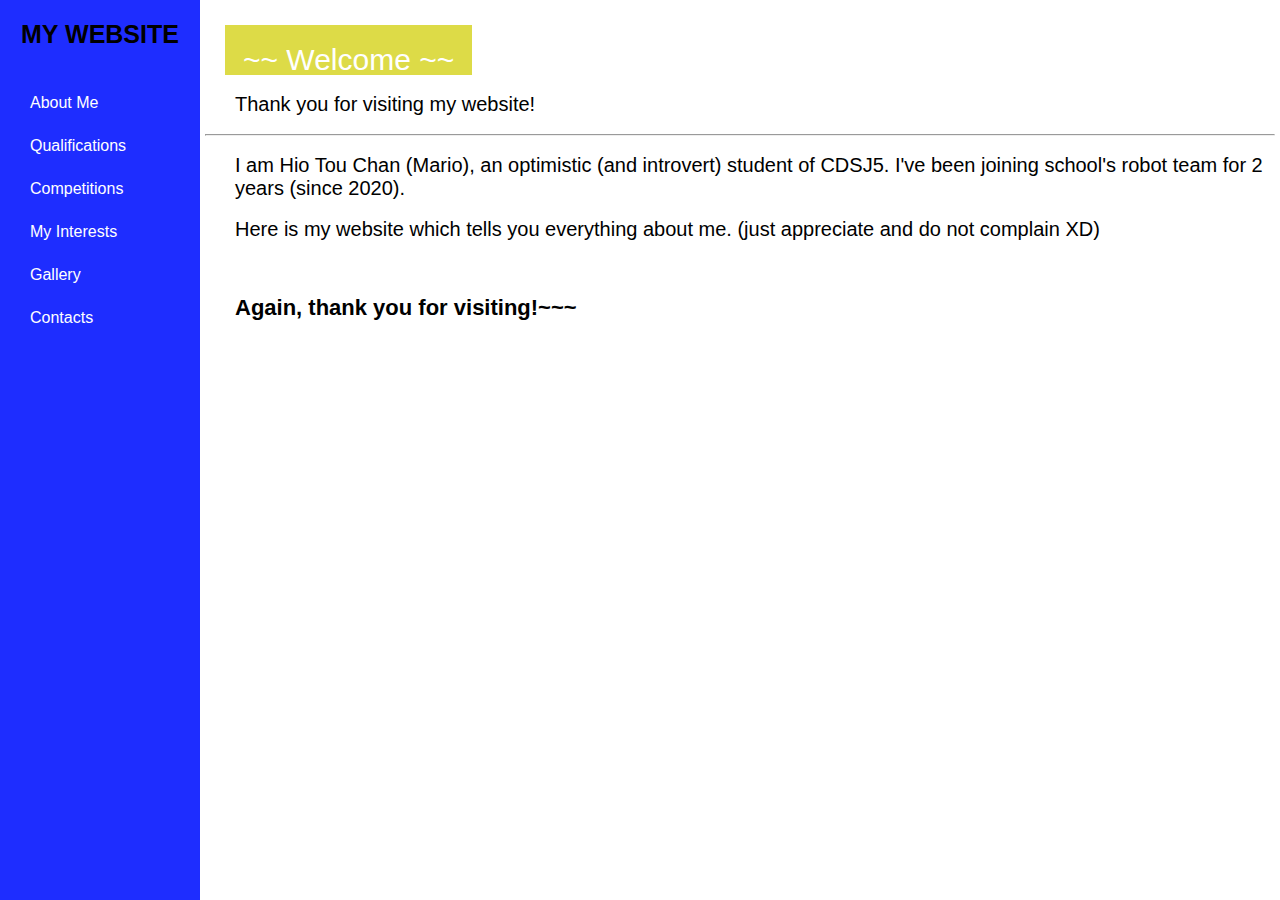
<file: index.html>
<!DOCTYPE html>
<html lang="en">
<head>
    <meta charset="UTF-8">
    <meta http-equiv="X-UA-Compatible" content="IE=edge">
    <meta name="viewport" content="width=device-width, initial-scale=1.0">
    <link rel="stylesheet" href="style.css">
    <title>F5A_03_Mario_20220616</title>
</head>
<body>
    <div class="sidebar">
        <h2>My Website</h2>
        <ul class="nav">
          <li>
            <a href="aboutme.html">
              <span>About Me</span>
            </a>
          </li>
          <li>
            <a href="qualifications.html">
              <span>Qualifications</span>
            </a>
          </li>
          <li>
            <a href="competitions.html">
              <span>Competitions</span>
            </a>
          </li>
          <li>
            <a href="myinterests.html">
              <span>My Interests</span>
            </a>
          </li>
          <li>
            <a href="gallery.html">
              <span>Gallery</span>
            </a>
          </li>
          <li>
            <a href="contacts.html">
              <span>Contacts</span>
            </a>
          </li>
        </ul>
      </div>
      <div class="main">
        <div id=flip>
          <div><div>~~ Welcome ~~</div></div>
          <div><div>~~ Nice to meet you ~~</div></div>
          <div><div>~~ Hello ~~</div></div>
        </div>
        <br>
         <p>
             Thank you for visiting my website!
         </p><br><hr><br>
         <p>
           I am Hio Tou Chan (Mario), an optimistic (and introvert) student of CDSJ5. I've been joining school's robot team for 2 years (since 2020). 
         </p><br>
         <p>Here is my website which tells you everything about me. (just appreciate and do not complain XD)</p>
         <br><br><br>
         <p style="font-weight:600; font-size: 22px;">Again, thank you for visiting!~~~</p>
      </div>
</body>
</html>
</file>
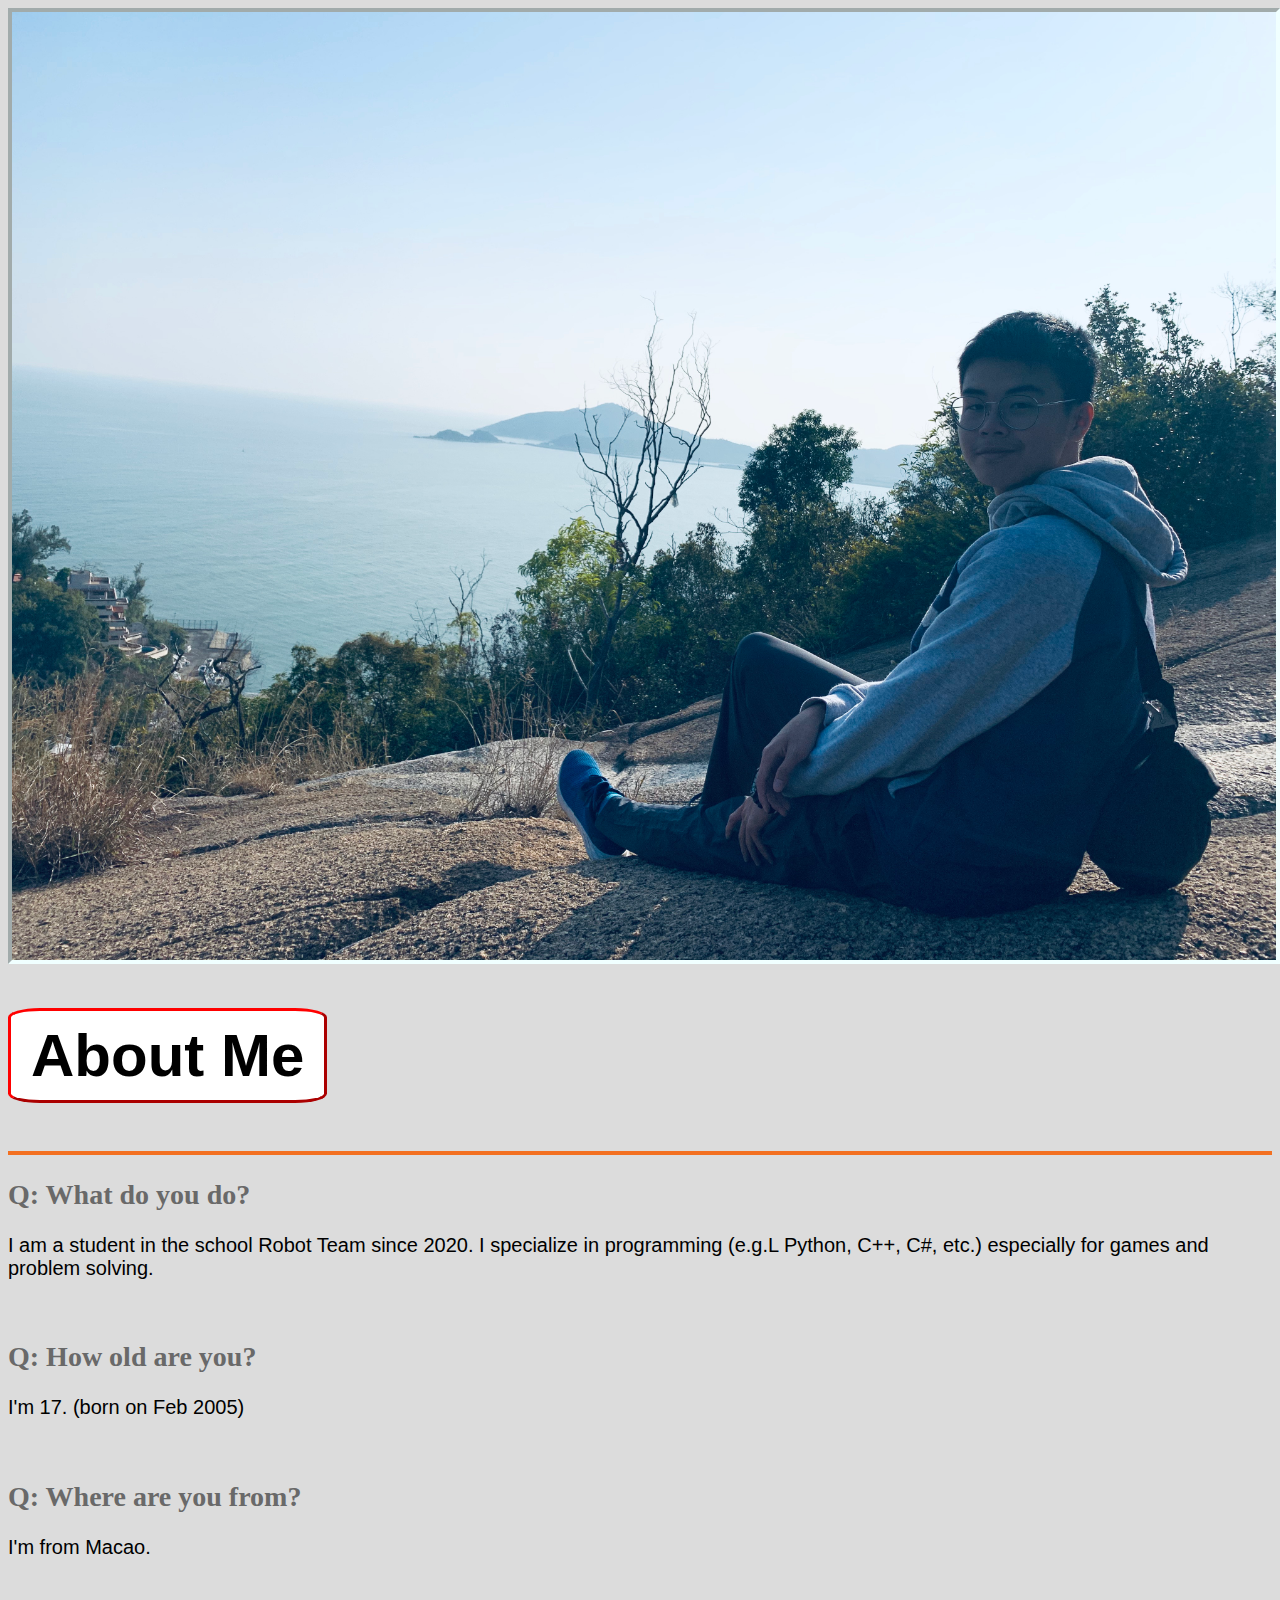
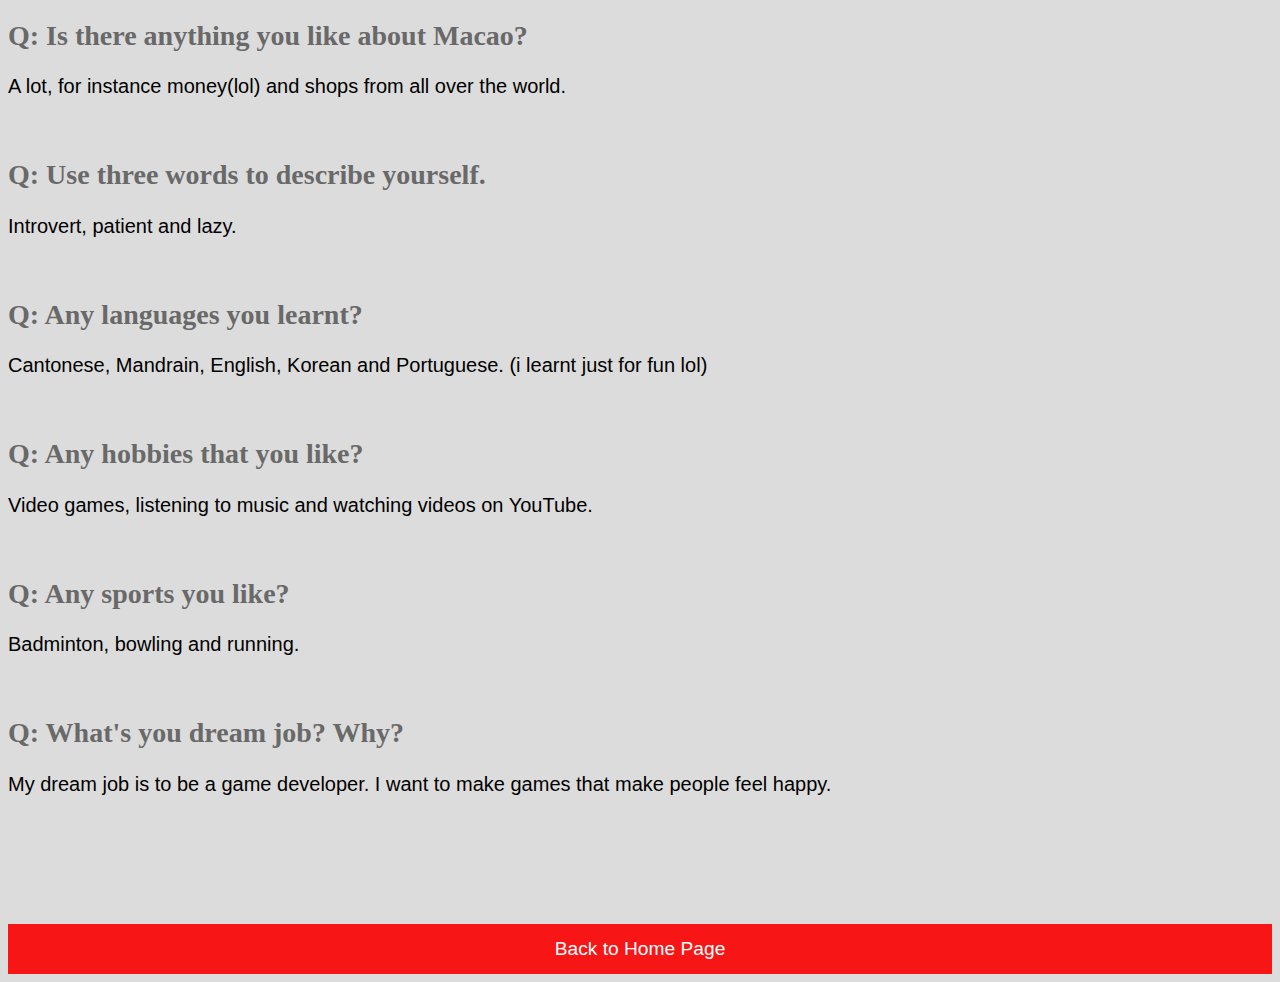
<file: aboutme.html>
<!DOCTYPE html>
<html lang="en" >
<head>
  <meta charset="UTF-8">
  <title>About Me</title>
  <link rel="stylesheet" href="aboutme_style.css">

</head>
<body>
<!-- partial:index.partial.html -->
<div class="pic">
  <img src="images/JPyPDtt.jpg" alt="">
</div>
    <h1>About Me</h1>
    <hr>

    <h2>Q: What do you do?</h2>
    <p>I am a student in the school Robot Team since 2020. I specialize in programming (e.g.L Python, C++, C#, etc.) especially for games and problem solving.</p> 
    <br>

    <h2>Q: How old are you?</h2>
    <p>I'm 17. (born on Feb 2005)</p>
    <br>

    <h2>Q: Where are you from?</h2>
    <p>I'm from Macao.</p>
    <br>

    <h2>Q: Is there anything you like about Macao?</h2>
    <p>A lot, for instance money(lol) and shops from all over the world.</p>
    <br>

    <h2>Q: Use three words to describe yourself.</h2>
    <p>Introvert, patient and lazy.</p>
    <br>

    <h2>Q: Any languages you learnt?</h2>
    <p>Cantonese, Mandrain, English, Korean and Portuguese. (i learnt just for fun lol)</p>
    <br>
    
    <h2>Q: Any hobbies that you like?</h2>
    <p>Video games, listening to music and watching videos on YouTube.</p>
    <br>

    <h2>Q: Any sports you like?</h2>
    <p>Badminton, bowling and running.</p>
    <br>

    <h2>Q: What's you dream job? Why?</h2>
    <p>My dream job is to be a game developer. I want to make games that make people feel happy. </p>
    <br>

    <br><br><br><br><br>
    <a href="index.html">Back to Home Page</a>
<!-- partial -->
  
</body>
</html>
</file>
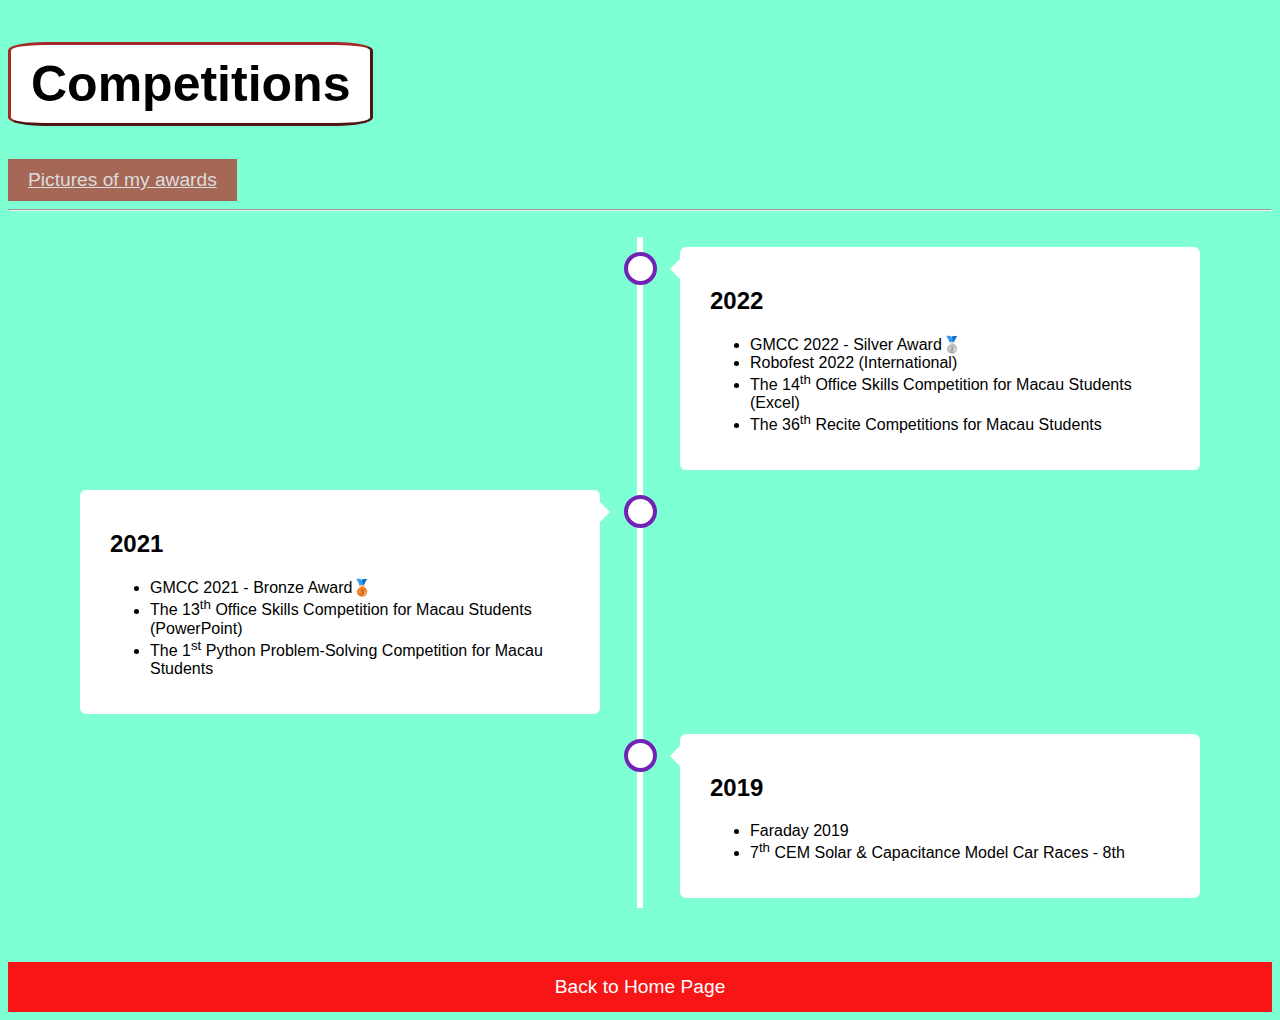
<file: competitions.html>
<!DOCTYPE html>
<html lang="en">
<head>
    <link rel="stylesheet" href="competitions_style.css">
    <meta charset="UTF-8">
    <meta http-equiv="X-UA-Compatible" content="IE=edge">
    <meta name="viewport" content="width=device-width, initial-scale=1.0">
    <title>Competitions</title>
</head>
<body>
    <h1>Competitions</h1>
    <br>
    <a href="gallery.html#2">Pictures of my awards</a>
    <br><hr><br>
    <div class="timeline">
        <div class="container right">
          <div class="content">
            <h2>2022</h2>
            <ul>
            <li>GMCC 2022 - Silver Award🥈</li>
            <li>Robofest 2022 (International)</li>
            <li>The 14<sup>th</sup> Office Skills Competition for Macau Students (Excel)</li>
            <li>The 36<sup>th</sup> Recite Competitions for Macau Students</li>
            </ul>
          </div>
        </div>
        <div class="container left">
          <div class="content">
            <h2>2021</h2>
            <ul>
            <li>GMCC 2021 - Bronze Award🥉</li>
            <li>The 13<sup>th</sup> Office Skills Competition for Macau Students (PowerPoint)</li>
            <li>The 1<sup>st</sup> Python Problem-Solving Competition for Macau Students</li>
            </ul>
          </div>
        </div>
        <div class="container right">
            <div class="content">
              <h2>2019</h2>
              <ul>
                  <li>Faraday 2019</li>
                  <li>7<sup>th</sup> CEM Solar & Capacitance Model Car Races - 8th</li>
            </ul>
            </div>
          </div>
      </div>
      <br><br><br>
      <div class="hp">
        <a href="index.html">Back to Home Page</a>
      </div>
</body>
</html>
</file>
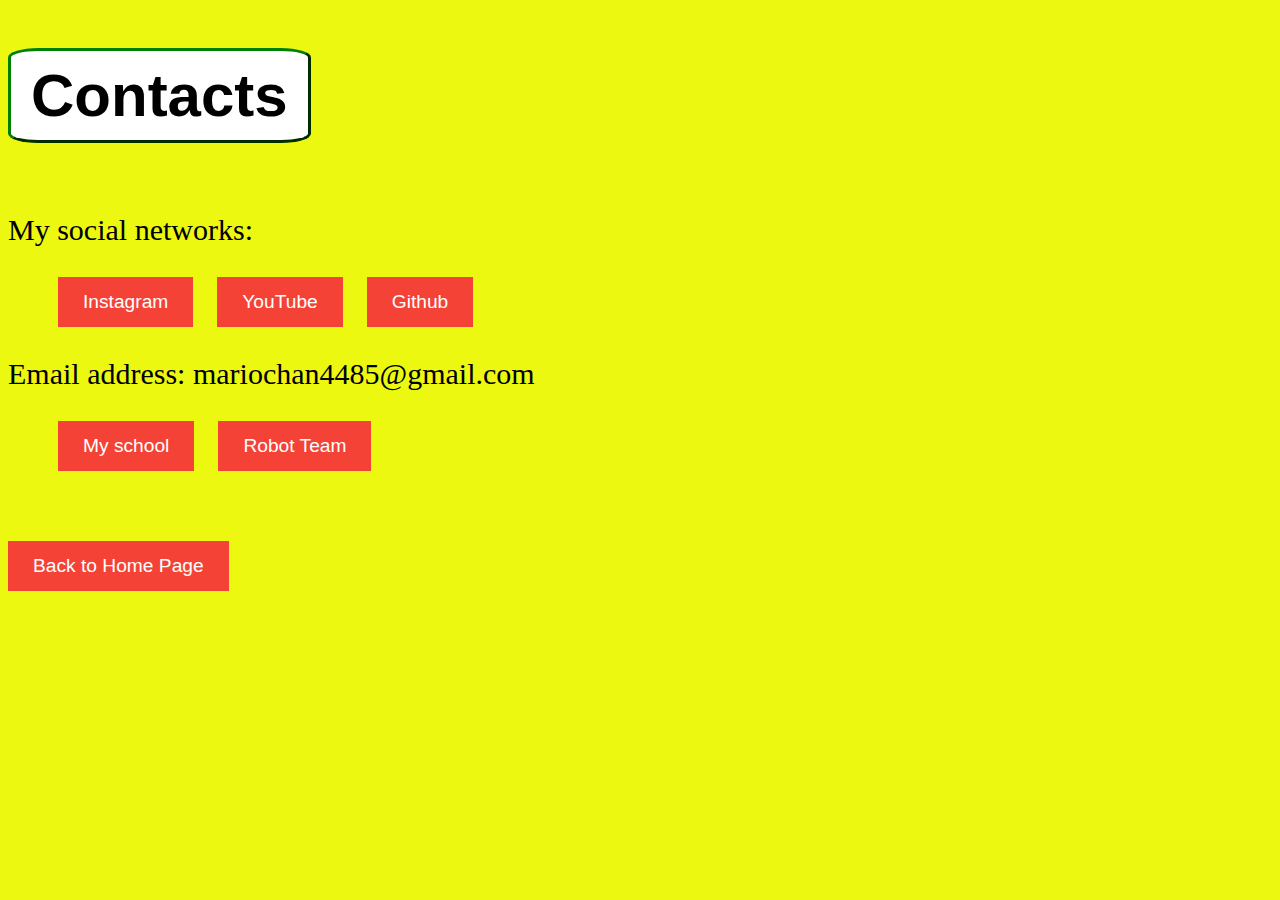
<file: contacts.html>
<!DOCTYPE html>
<html lang="en">
<head>
    <link rel="stylesheet" href="contacts_style.css">
    <meta charset="UTF-8">
    <meta http-equiv="X-UA-Compatible" content="IE=edge">
    <meta name="viewport" content="width=device-width, initial-scale=1.0">
    <title>Contacts</title>
</head>
<body>
    <h1>Contacts</h1>
    <footer class="content-footer">
        <p>My social networks:</p>
        <ul class="social">
            <li><a class="css-is-deranged" href="https://www.instagram.com/itcupclub/">Instagram</a></li>
            <li><a class="css-is-deranged" href="https://www.youtube.com/channel/UCkzsdDDY5-o6HDh-db7fPMA">YouTube</a></li>
            <li><a class="css-is-deranged" href="https://github.com/itcupclub">Github</a></li>
        </ul>
    </footer>
    <p>Email address: mariochan4485@gmail.com</p>
    <ul class="social">
        <li><a href="http://new.cdsj5.edu.mo/">My school</a></li>
        <li><a href="http://cdsj5robot.com/">Robot Team</a></li>
    </ul><br><br><br>
    <a href="index.html">Back to Home Page</a>
</body>
</html>
</file>
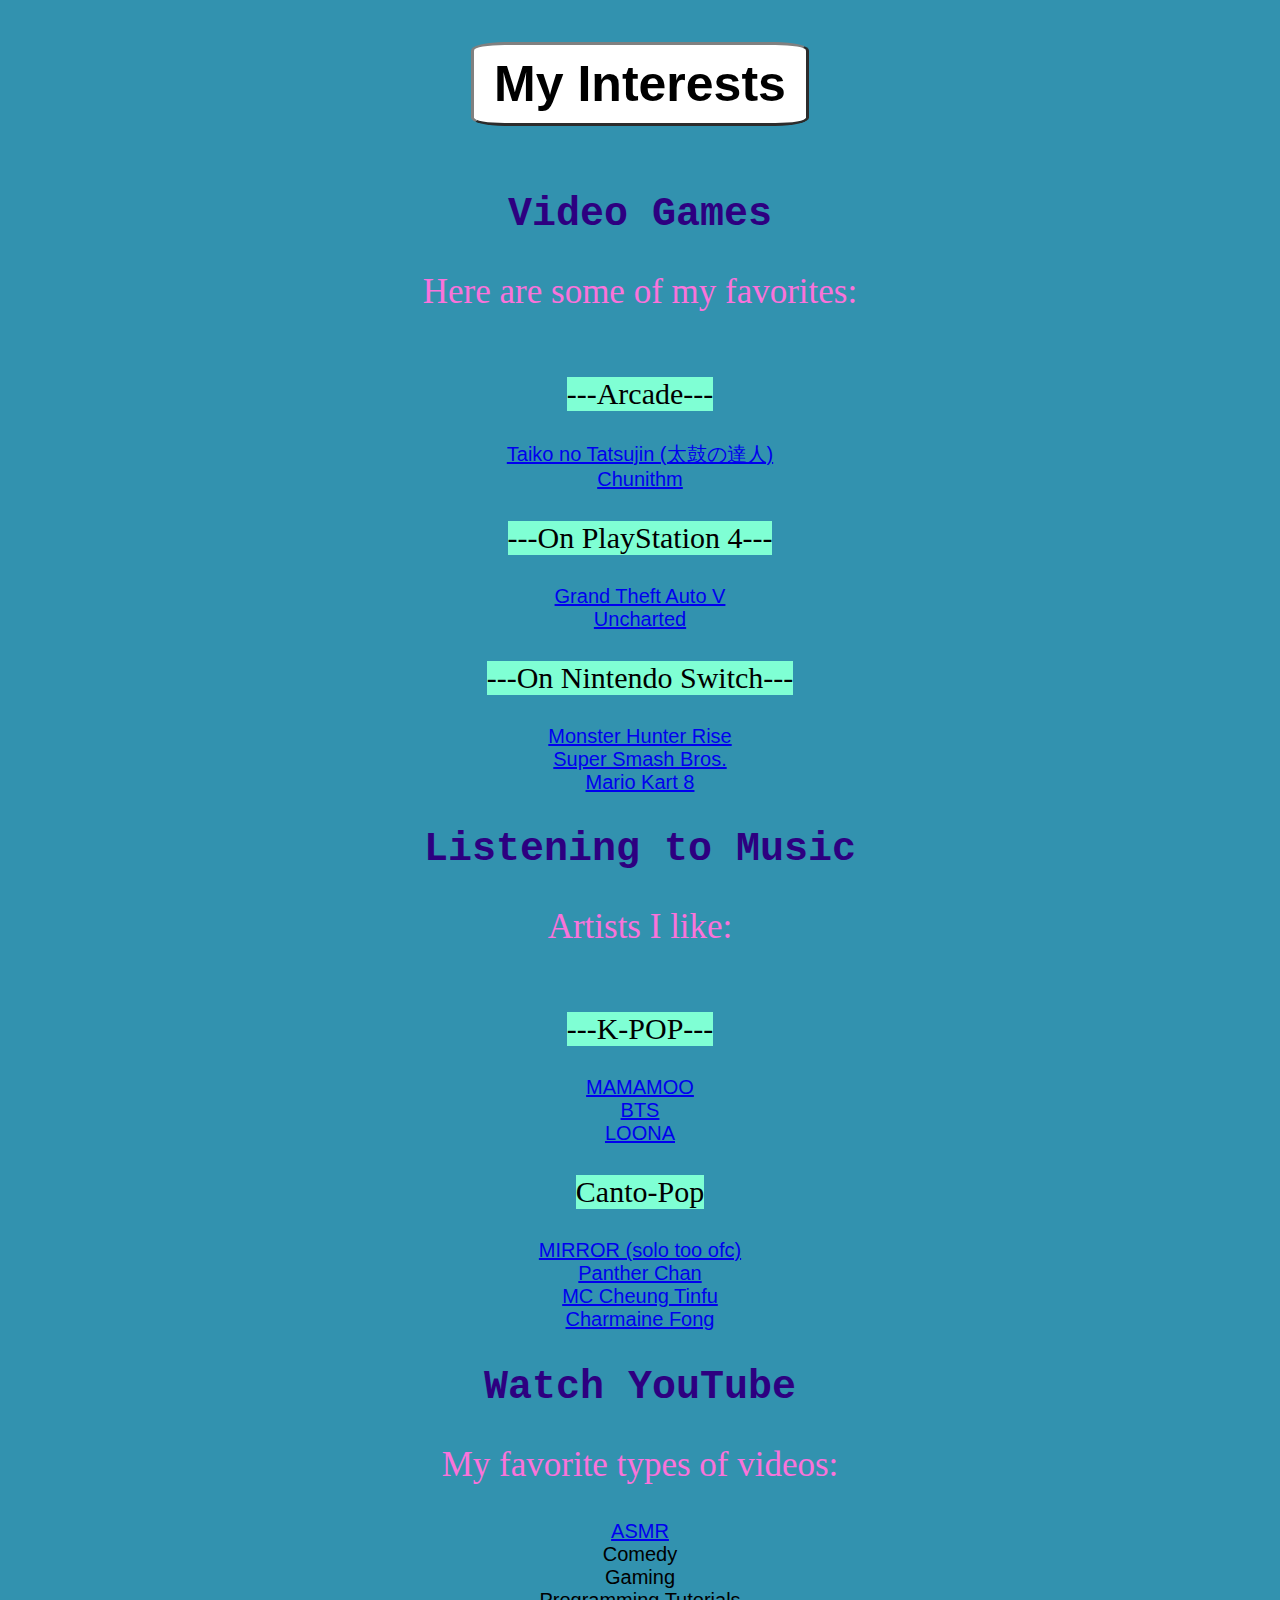
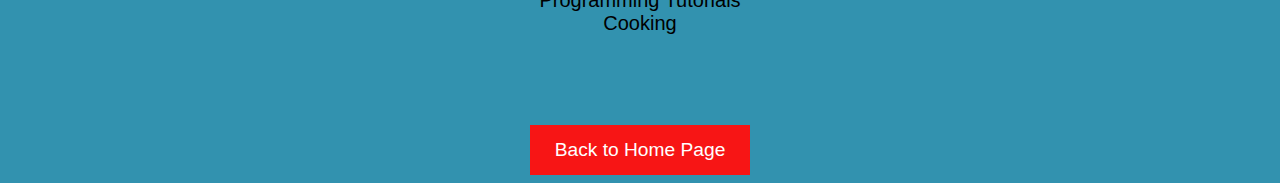
<file: myinterests.html>
<!DOCTYPE html>
<html lang="en">
<head>
    <link rel="stylesheet" href="myinterests_style.css">
    <meta charset="UTF-8">
    <meta http-equiv="X-UA-Compatible" content="IE=edge">
    <meta name="viewport" content="width=device-width, initial-scale=1.0">
    <title>My Interests</title>
</head>
<body style="text-align: center;">
    <h1>My Interests</h1>
        <h2>Video Games</h2>
        <p>Here are some of my favorites:</p>
            <div class="subtitle"><p>---Arcade---</p></div>
                <div class="inside">
                    <li><a href="https://en.wikipedia.org/wiki/Taiko_no_Tatsujin">Taiko no Tatsujin (太鼓の達人)</a></li>
                    <li><a href="https://en.wikipedia.org/wiki/Chunithm">Chunithm</a></li>
                </div>
            <div class="subtitle"><p>---On PlayStation 4---</p></div>
            <div class="inside">
                <li><a href="https://en.wikipedia.org/wiki/Grand_Theft_Auto_V">Grand Theft Auto V</a></li>
                <li><a href="https://en.wikipedia.org/wiki/Uncharted">Uncharted</a></li></div>
            <div class="subtitle"><p>---On Nintendo Switch---</p></div>
            <div class="inside">
                <li><a href="https://en.wikipedia.org/wiki/Monster_Hunter_Rise">Monster Hunter Rise</a></li>
                <li><a href="https://en.wikipedia.org/wiki/Super_Smash_Bros.">Super Smash Bros.</a></li>
                <li><a href="https://en.wikipedia.org/wiki/Mario_Kart_8">Mario Kart 8</a></li>
            </div>

        <h2>Listening to Music</h2>
        <p>Artists I like:</p>
            <div class="subtitle"><p>---K-POP---</p></div>
            <div class="inside">
                <li><a href="https://en.wikipedia.org/wiki/Mamamoo">MAMAMOO</a></li>
                <li><a href="https://en.wikipedia.org/wiki/BTS">BTS</a></li>
                <li><a href="https://en.wikipedia.org/wiki/Loona">LOONA</a></li>
            </div>
            <div class="subtitle"><p>Canto-Pop</p></div>
            <div class="inside">
                <li><a href="https://en.wikipedia.org/wiki/Mirror_(group)">MIRROR (solo too ofc)</a></li>
                <li><a href="https://zh.wikipedia.org/wiki/%E9%99%B3%E8%95%BE">Panther Chan</a></li>
                <li><a href="https://zh.wikipedia.org/wiki/%E5%BC%B5%E5%A4%A9%E8%B3%A6">MC Cheung Tinfu</a></li>
                <li><a href="https://zh.wikipedia.org/wiki/%E6%96%B9%E7%9A%93%E7%8E%9F">Charmaine Fong</a></li>
            </div>

        <h2>Watch YouTube</h2>
        <p>My favorite types of videos:</p>
        <div class="inside">
            <li><a href="https://en.wikipedia.org/wiki/ASMR">ASMR</a></li>
            <li>Comedy <span><a href=""></a></span></li>
            <li>Gaming</li>
            <li>Programming Tutorials</li>
            <li>Cooking</li>
        </div>
    <br><br><br><br><br>
    <div class="back">
    <a href="index.html">Back to Home Page</a>
    </div>
</body>
</html>
</file>
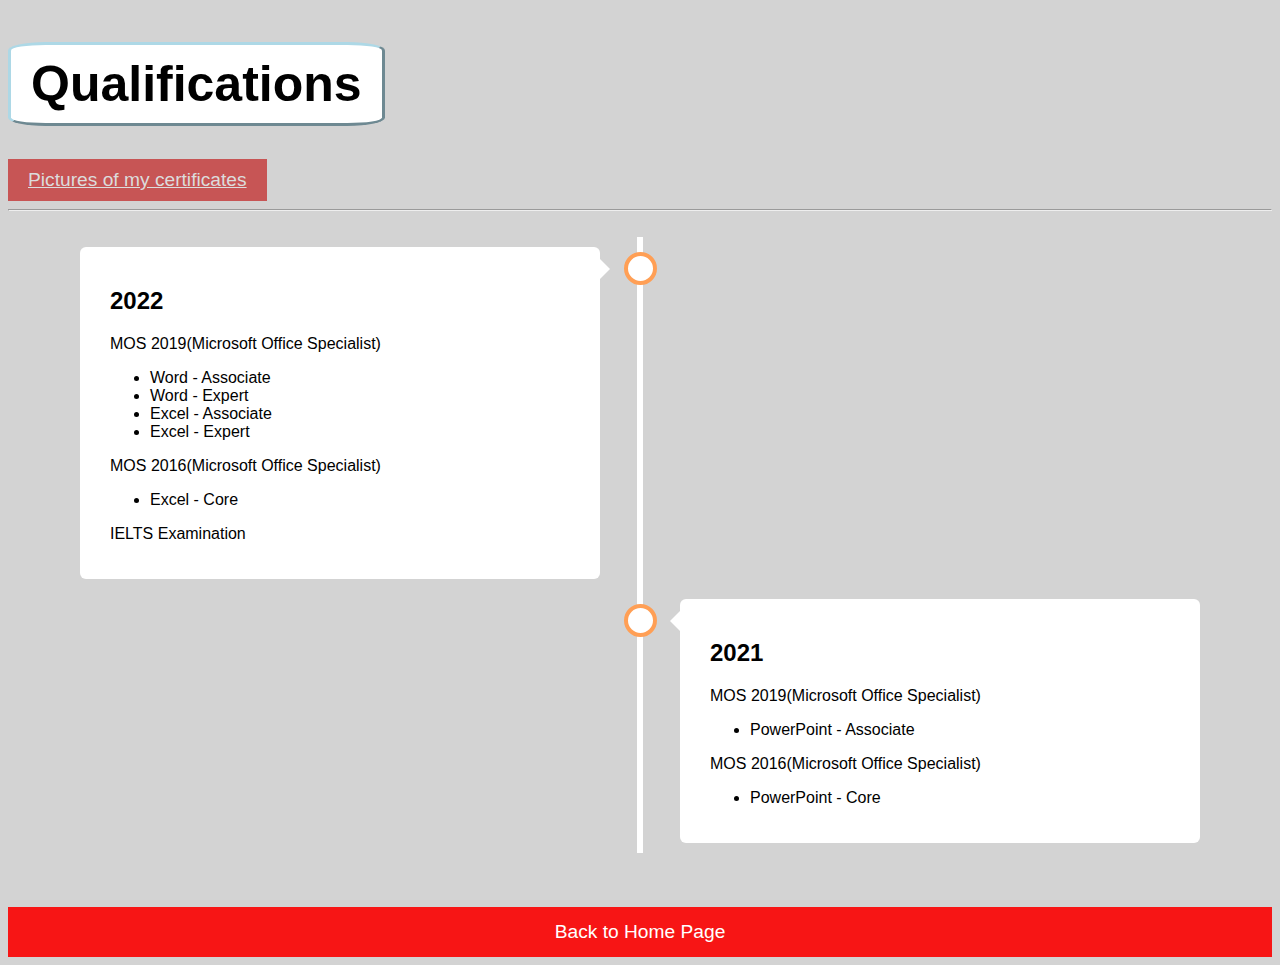
<file: qualifications.html>
<!DOCTYPE html>
<html lang="en">
<head>
    <link rel="stylesheet" href="qualifications_style.css">
    <meta charset="UTF-8">
    <meta http-equiv="X-UA-Compatible" content="IE=edge">
    <meta name="viewport" content="width=device-width, initial-scale=1.0">
    <title>Qualifications</title>
</head>
<body>
    <h1>Qualifications</h1>
    <br>
    <a href="gallery.html#1">Pictures of my certificates</a>
    <br><hr><br>
    <div class="timeline">
        <div class="container left">
          <div class="content">
            <h2>2022</h2>
            <p>MOS 2019(Microsoft Office Specialist)</p>
            <ul>
                <li>Word - Associate</li>
                <li>Word - Expert</li>
                <li>Excel - Associate</li>
                <li>Excel - Expert</li>
            </ul>
            <p>MOS 2016(Microsoft Office Specialist)</p>
            <ul>
                <li>Excel - Core</li>
            </ul>
            <p>IELTS Examination</p>
          </div>
        </div>
        <div class="container right">
          <div class="content">
            <h2>2021</h2>
            <p>MOS 2019(Microsoft Office Specialist)</p>
            <ul><li>PowerPoint - Associate</li></ul>
            <p>MOS 2016(Microsoft Office Specialist)</p>
            <ul><li>PowerPoint - Core</li></ul>
          </div>
        </div>
      </div>
      <br><br><br>
      <div class="hp"><a href="index.html">Back to Home Page</a></div>
</body>
</html>
</file>
<file: style.css>
@import url('https://fonts.googleapis.com/css?family=Roboto:700');

*{
    margin: 0;
    padding: 0;
    text-decoration: none;
}

body{
    box-sizing: border-box;
    font-family: 'Segoe UI', Tahoma, Geneva, Verdana, sans-serif;
}

.sidebar{
    position: fixed;
    background: #1e2dff;
    width: 200px;
    height: 100%;
    top: 0;
    left: 0;
    z-index: 1;
}

.sidebar h2{
    text-align: center;
    font-size: 25px;
    text-transform: uppercase;
    color: #000000;
    background: #1e2dff;
    padding: 20px;
    font-weight: bold;
}


.sidebar ul li {
    margin: 25px 0;
}

.sidebar ul li a{
    color: #ffffff;
    padding: 0 30px;

}
.sidebar ul li a:hover{
    color: #000000;
    margin-left: 20px;
    transition: 0.4s;
}

.main{
    margin-left: 200px;
    padding: 5px;
}

.main p{
    font-size: 20px;
    margin-left: 30px;
}

#flip {
    margin-top: 20px;
    margin-left: 20px;
    height:50px;
    overflow:hidden;
}
  
#flip > div > div {
  font-size: 30px;
  color:#fff;
  padding:18px 18px;
  height:50px;
  margin-bottom:45px;
  display:inline-block;
}

#flip div:first-child {
  animation: show 5s linear infinite;
}

#flip div div {
  background:#42c58a;
}

#flip div:first-child div {
  background:#dddb47;
}

#flip div:last-child div {
  background:#DC143C;
}

@keyframes show {
  0% {margin-top:-270px;}
  5% {margin-top:-180px;}
  33% {margin-top:-180px;}
  38% {margin-top:-82px;}
  66% {margin-top:-82px;}
  71% {margin-top:-8px;}
  99.99% {margin-top:-8px;}
  100% {margin-top:-270px;}
}
</file>
<file: aboutme_style.css>
*{
    background-color: gainsboro;
}

.pic img{
    border: 4px inset azure;
    background-size: cover;
    width: 100%;
    height: 100%
}

a:hover a:active{
    background-color: red;
}

a{
    font-size: larger;
    font-family: 'Segoe UI', Tahoma, Geneva, Verdana, sans-serif;
    background-color: #f71515;
    color: white;
    padding: 14px 25px;
    text-align: center;
    text-decoration: none;
    display: block; 
}

h1{
    font-size: 60px;
    font-family: 'Segoe UI', Tahoma, Geneva, Verdana, sans-serif;
    color:black;
    padding: 10px 20px;
    display: inline-block;
    background-color: #ffffff;
    border-radius: 10%;
    border: 3px outset red;
}

p{
    font-family:'Gill Sans', 'Gill Sans MT', Calibri, 'Trebuchet MS', sans-serif;
    font-size: 20px;
}

h2{
    font-family: Cambria, Cochin, Georgia, Times, 'Times New Roman', serif;
    color: dimgray;
    font-size: 28px;
}

hr{
    border: 2.5px solid #f37021;
}
</file>
<file: competitions_style.css>
*{
    box-sizing: border-box;
}

h1{
    font-family:'Gill Sans', 'Gill Sans MT', Calibri, 'Trebuchet MS', sans-serif;
    font-size: 50px;
    padding: 10px 20px;
    display: inline-block;
    background-color: #ffffff;
    border-radius: 10%;
    border: 3px outset brown;
}

/* Set a background color */
body {
    background-color:aquamarine;
    font-family: Helvetica, sans-serif;
  }
  
  /* The actual timeline (the vertical ruler) */
  .timeline {
    position: relative;
    max-width: 1200px;
    margin: 0 auto;
  }
  
  /* The actual timeline (the vertical ruler) */
  .timeline::after {
    content: '';
    position: absolute;
    width: 6px;
    background-color: white;
    top: 0;
    bottom: 0;
    left: 50%;
    margin-left: -3px;
  }
  
  /* Container around content */
  .container {
    padding: 10px 40px;
    position: relative;
    background-color: inherit;
    width: 50%;
  }
  
  /* The circles on the timeline */
  .container::after {
    content: '';
    position: absolute;
    width: 25px;
    height: 25px;
    right: -17px;
    background-color: white;
    border: 4px solid #7023b4;
    top: 15px;
    border-radius: 50%;
    z-index: 1;
  }
  
  /* Place the container to the left */
  .left {
    left: 0;
  }
  
  /* Place the container to the right */
  .right {
    left: 50%;
  }
  
  /* Add arrows to the left container (pointing right) */
  .left::before {
    content: " ";
    height: 0;
    position: absolute;
    top: 22px;
    width: 0;
    z-index: 1;
    right: 30px;
    border: medium solid white;
    border-width: 10px 0 10px 10px;
    border-color: transparent transparent transparent white;
  }
  
  /* Add arrows to the right container (pointing left) */
  .right::before {
    content: " ";
    height: 0;
    position: absolute;
    top: 22px;
    width: 0;
    z-index: 1;
    left: 30px;
    border: medium solid white;
    border-width: 10px 10px 10px 0;
    border-color: transparent white transparent transparent;
  }
  
  /* Fix the circle for containers on the right side */
  .right::after {
    left: -16px;
  }
  
  /* The actual content */
  .content {
    padding: 20px 30px;
    background-color: white;
    position: relative;
    border-radius: 6px;
  }
  
  /* Media queries - Responsive timeline on screens less than 600px wide */
  @media screen and (max-width: 600px) {
  /* Place the timelime to the left */
    .timeline::after {
      left: 31px;
    }
  
  /* Full-width containers */
    .container {
      width: 100%;
      padding-left: 70px;
      padding-right: 25px;
    }
  
  /* Make sure that all arrows are pointing leftwards */
    .container::before {
      left: 60px;
      border: medium solid white;
      border-width: 10px 10px 10px 0;
      border-color: transparent white transparent transparent;
    }
  
  /* Make sure all circles are at the same spot */
    .left::after, .right::after {
      left: 15px;
    }
  
  /* Make all right containers behave like the left ones */
    .right {
      left: 0%;
    }
  }

.hp a:hover a:active{
    background-color: red;
}

.hp a{
    font-size: larger;
    font-family: 'Segoe UI', Tahoma, Geneva, Verdana, sans-serif;
    background-color: #f71515;
    color: white;
    padding: 14px 25px;
    text-align: center;
    text-decoration: none;
    display: block; 
}

a{
  display:inline-block;
  padding: 10px 20px;
  font-size: larger;
  font-family:'Segoe UI', Tahoma, Geneva, Verdana, sans-serif;
  background-color: rgba(192, 0, 0, 0.597);
  color: rgb(220, 220, 220);
  text-align: center;
}
</file>
<file: contacts_style.css>
*{
    background:#ecf810;
}

a{
    font-size: larger;
    font-family: 'Segoe UI', Tahoma, Geneva, Verdana, sans-serif;
    background-color: #f44336;
    color: white;
    padding: 14px 25px;
    text-align: center;
    text-decoration: none;
    display: inline-block; 
}

a:hover a:active{
    background-color: red;
}

h1{
    font-size: 60px;
    font-family: 'Segoe UI', Tahoma, Geneva, Verdana, sans-serif;
    color:black;
    padding: 10px 20px;
    background-color: #ffffff;
    display: inline-block;
    border-radius: 10%;
    border: 3px outset green;
}

p{
    font-size: 30px;
    font-family:Georgia, 'Times New Roman', Times, serif;
}

.social > li{
    display: inline-block;
    margin: 0 10px;
  }
  
.content-footer {
    text-align: left;
    text-decoration: none;
}
</file>
<file: myinterests_style.css>
*{
    background-color: rgb(50, 146, 175);
}

.back a:hover a:active{
    background-color: red;
}

.back a{
    font-size: larger;
    font-family: 'Segoe UI', Tahoma, Geneva, Verdana, sans-serif;
    background-color: #f71515;
    color: white;
    padding: 14px 25px;
    text-align: center;
    text-decoration: none;
    display: inline-block; 
}

h1{
    font-size: 50px;
    font-family:'Segoe UI', Tahoma, Geneva, Verdana, sans-serif;
    padding: 10px 20px;
    background-color: #ffffff;
    display: inline-block;
    border-radius: 10%;
    border: 3px outset gray;
}

h2{
    font-size: 40px;
    font-family: 'Courier New', Courier, monospace;
    color: rgb(45, 0, 128);
}

ul li{
    font-size: 16px;
    font-family:'Trebuchet MS', 'Lucida Sans Unicode', 'Lucida Grande', 'Lucida Sans', Arial, sans-serif;
    font-weight: 300;
    line-height: 30px;
}

p{
    font-size: 35px;
    color:rgb(250, 115, 219);
    font-family: fantasy;
}

.subtitle p{
    font-size: 30px;
    font-family:Cambria, Cochin, Georgia, Times, 'Times New Roman', serif;
    color:rgb(0, 0, 0);
    display:inline-block;
    background: aquamarine;
}

.inside li{
    font-size: 20px;
    font-family: sans-serif, "Roboto";
}
</file>
<file: qualifications_style.css>
*{
    box-sizing: border-box;
}

h1{
    font-family:'Segoe UI', Tahoma, Geneva, Verdana, sans-serif;
    font-size: 50px;
    padding: 10px 20px;
    display: inline-block;
    background-color: #ffffff;
    border-radius: 10%;
    border: 3px outset lightblue;
}

/* Set a background color */
body {
    background-color: lightgrey;
    font-family: Helvetica, sans-serif;
  }
  
  /* The actual timeline (the vertical ruler) */
  .timeline {
    position: relative;
    max-width: 1200px;
    margin: 0 auto;
  }
  
  /* The actual timeline (the vertical ruler) */
  .timeline::after {
    content: '';
    position: absolute;
    width: 6px;
    background-color: white;
    top: 0;
    bottom: 0;
    left: 50%;
    margin-left: -3px;
  }
  
  /* Container around content */
  .container {
    padding: 10px 40px;
    position: relative;
    background-color: inherit;
    width: 50%;
  }
  
  /* The circles on the timeline */
  .container::after {
    content: '';
    position: absolute;
    width: 25px;
    height: 25px;
    right: -17px;
    background-color: white;
    border: 4px solid #FF9F55;
    top: 15px;
    border-radius: 50%;
    z-index: 1;
  }
  
  /* Place the container to the left */
  .left {
    left: 0;
  }
  
  /* Place the container to the right */
  .right {
    left: 50%;
  }
  
  /* Add arrows to the left container (pointing right) */
  .left::before {
    content: " ";
    height: 0;
    position: absolute;
    top: 22px;
    width: 0;
    z-index: 1;
    right: 30px;
    border: medium solid white;
    border-width: 10px 0 10px 10px;
    border-color: transparent transparent transparent white;
  }
  
  /* Add arrows to the right container (pointing left) */
  .right::before {
    content: " ";
    height: 0;
    position: absolute;
    top: 22px;
    width: 0;
    z-index: 1;
    left: 30px;
    border: medium solid white;
    border-width: 10px 10px 10px 0;
    border-color: transparent white transparent transparent;
  }
  
  /* Fix the circle for containers on the right side */
  .right::after {
    left: -16px;
  }
  
  /* The actual content */
  .content {
    padding: 20px 30px;
    background-color: white;
    position: relative;
    border-radius: 6px;
  }
  
  /* Media queries - Responsive timeline on screens less than 600px wide */
  @media screen and (max-width: 600px) {
  /* Place the timelime to the left */
    .timeline::after {
      left: 31px;
    }
  
  /* Full-width containers */
    .container {
      width: 100%;
      padding-left: 70px;
      padding-right: 25px;
    }
  
  /* Make sure that all arrows are pointing leftwards */
    .container::before {
      left: 60px;
      border: medium solid white;
      border-width: 10px 10px 10px 0;
      border-color: transparent white transparent transparent;
    }
  
  /* Make sure all circles are at the same spot */
    .left::after, .right::after {
      left: 15px;
    }
  
  /* Make all right containers behave like the left ones */
    .right {
      left: 0%;
    }
  }

  a:hover a:active{
    background-color: red;
}

.hp a{
    font-size: larger;
    font-family: 'Segoe UI', Tahoma, Geneva, Verdana, sans-serif;
    background-color: #f71515;
    color: white;
    padding: 14px 25px;
    text-align: center;
    text-decoration: none;
    display: block; 
}

a{
  display:inline-block;
  padding: 10px 20px;
  font-size: larger;
  font-family:'Segoe UI', Tahoma, Geneva, Verdana, sans-serif;
  background-color: rgba(192, 0, 0, 0.597);
  color: rgb(220, 220, 220);
  text-align: center;
}
</file>
